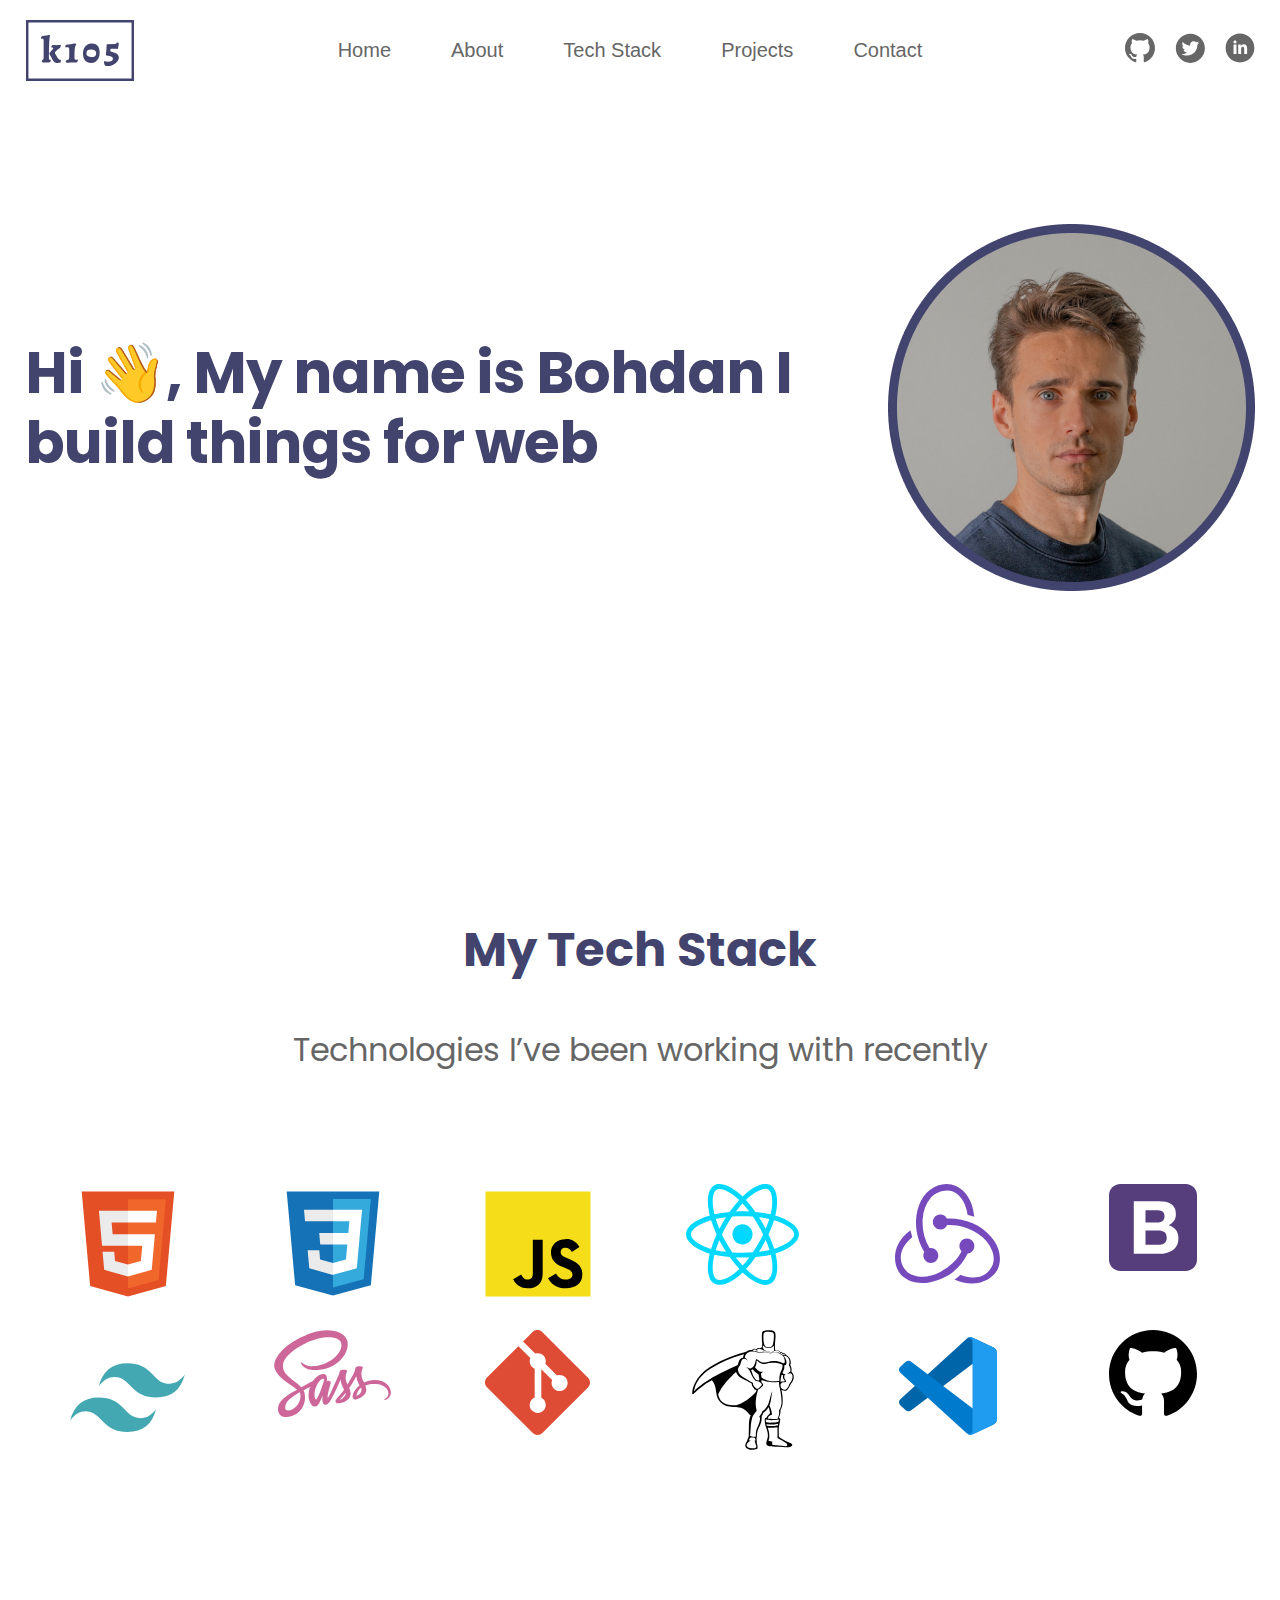
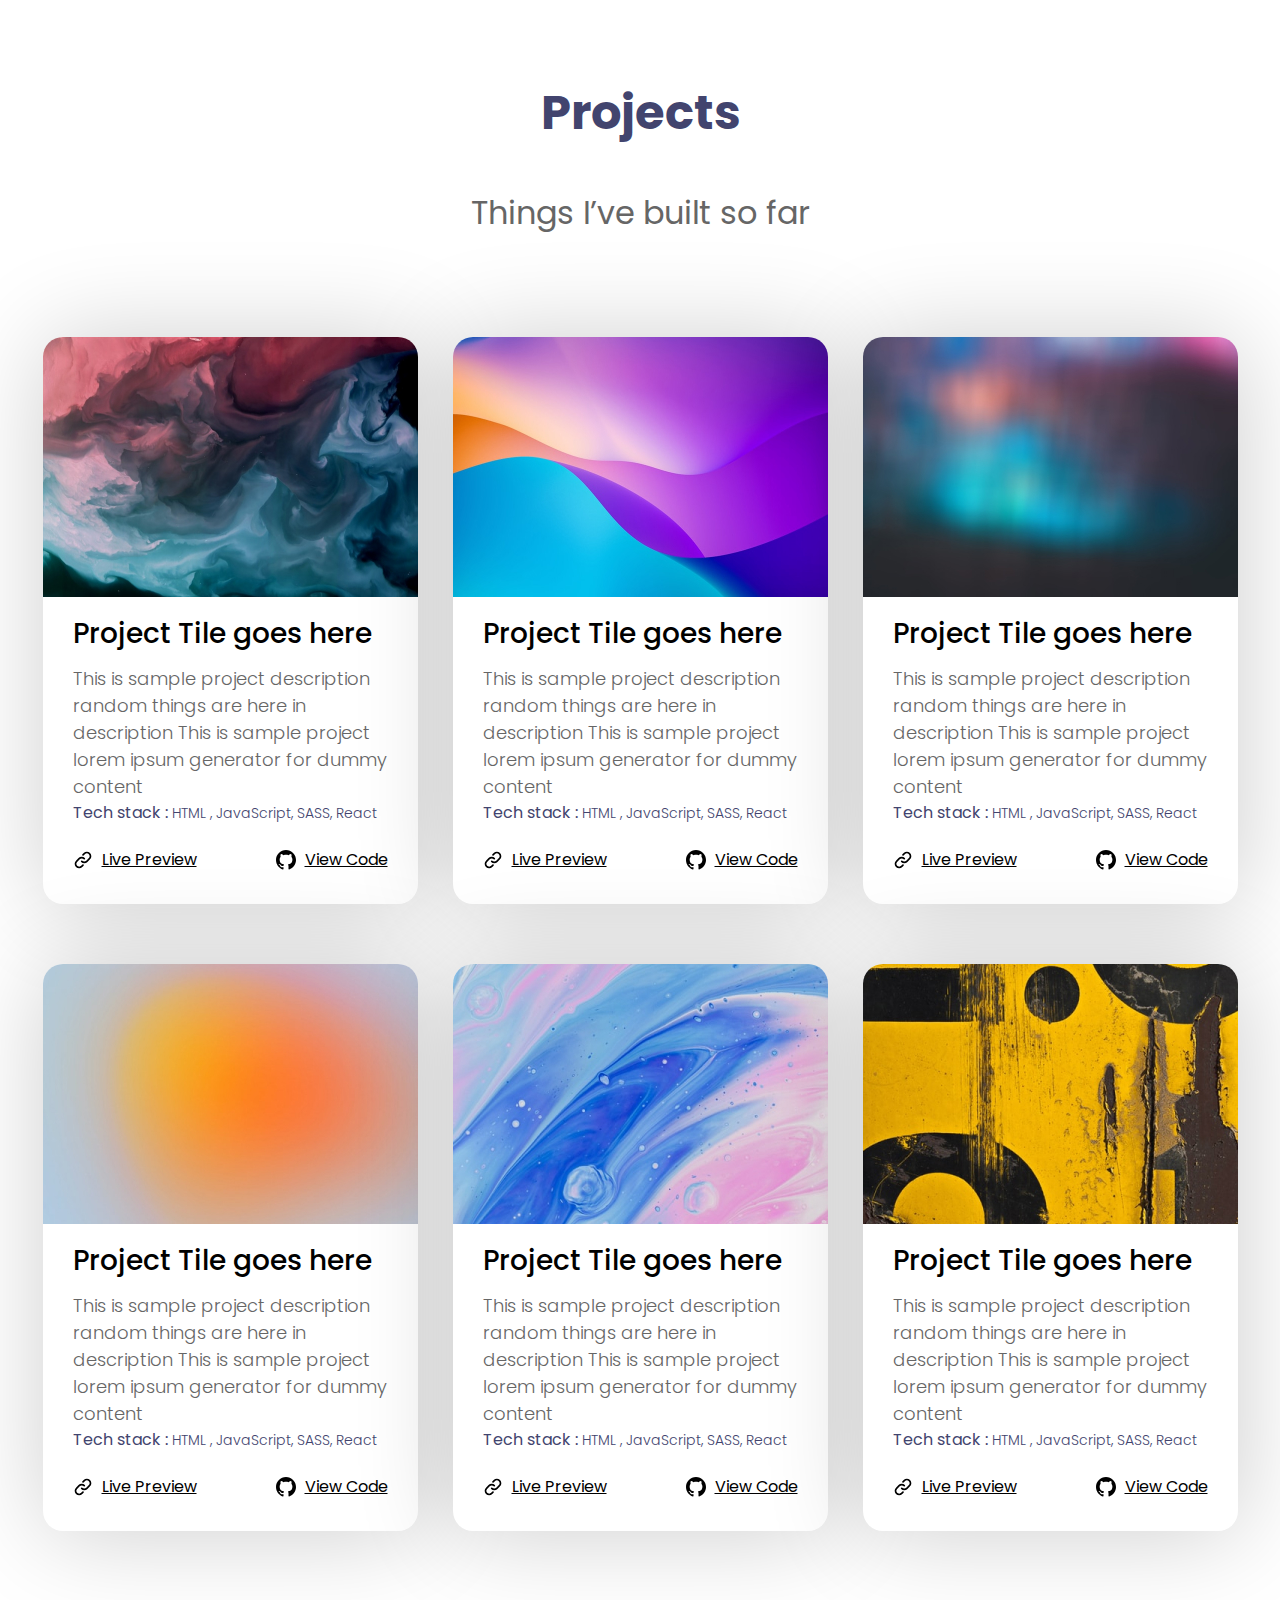
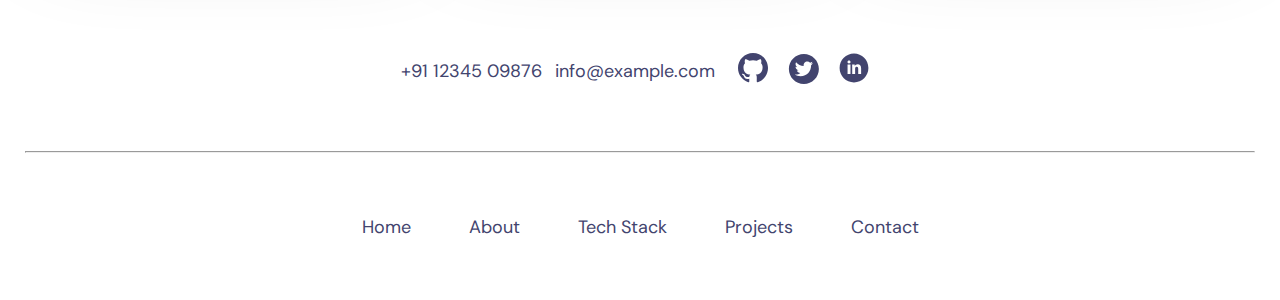
<file: lab1-4/index.html>
<!DOCTYPE html>
<html lang="en">

<head>
	<meta charset="utf-8">
	<title>Portfolio</title>
	<link type="text/css" rel="stylesheet" href="css/style.css">
	<link rel="preconnect" href="https://fonts.googleapis.com">
	<link rel="preconnect" href="https://fonts.gstatic.com" crossorigin>
	<link
		href="https://fonts.googleapis.com/css2?family=DM+Sans:ital,opsz,wght@0,9..40,100..1000;1,9..40,100..1000&family=Poppins:ital,wght@0,100;0,200;0,300;0,400;0,500;0,600;0,700;0,800;0,900;1,100;1,200;1,300;1,400;1,500;1,600;1,700;1,800;1,900&display=swap"
		rel="stylesheet">
	<meta name="viewport"
		content="width=device-width, user-scalable=no, initial-scale=1.0, maximum-scale=1.0, minimum-scale=1.0">
</head>
<body>
<div class="wrapper">
	<header class="header">
		<a href="" class="logo">
			<img src="./img/svg/k105.svg" alt="">
		</a>
		<div class="overlay">
			<nav class="header-menu">
				<ul>
					<li>
						<a class="link" href="index.html">Home</a>
					</li>
					<li>
						<a class="link" href="about.html">About</a>
					</li>
					<li>
						<a class="link" href="tech_stack.html">Tech Stack</a>
					</li>
					<li>
						<a class="link" href="projects.html">Projects</a>
					</li>
					<li>
						<a class="link" href="contact.html">Contact</a>
					</li>
				</ul>
			</nav>
		</div>
		<ul class="header-socials">
			<li>
				<a href=""><img class="icon" src="./img/svg/github_s.svg" alt=""></a>
			</li>
			<li>
				<a href=""><img class="icon" src="./img/svg/twitter_s.svg" alt=""></a>
			</li>
			<li>
				<a href=""><img class="icon" src="./img/svg/linkedin_s.svg" alt=""></a>
			</li>
		</ul>
		<button class="nav-btn">
			<span class="nav-btn-line"></span>
			<span class="nav-btn-line"></span>
			<span class="nav-btn-line"></span>
		</button>
	</header>
	<main class="home-page">
		<section class="hero-section">
			<h1>Hi 👋, My name is Bohdan I build things for web</h1>
			<img src="./img/jpg/author.jpg" alt="">
		</section>
		<section class="tech-stack-section">
			<h2>My Tech Stack</h2>
			<p class="subtitle">Technologies I’ve been working with recently</p>
			<div class="tech-stack-grid">
				<div class="grid-item"><img src="./img/svg/html.svg" alt="HTML"></div>
				<div class="grid-item"><img src="./img/svg/css.svg" alt="CSS"></div>
				<div class="grid-item"><img src="./img/svg/js.svg" alt="JS"></div>
				<div class="grid-item"><img src="./img/svg/react.svg" alt="React"></div>
				<div class="grid-item"><img src="./img/svg/redux.svg" alt="Redux"></div>
				<div class="grid-item"><img src="./img/svg/bootstrap.svg" alt="Bootstrap"></div>
				<div class="grid-item"><img src="./img/svg/tailwind.svg" alt="Tailwind"></div>
				<div class="grid-item"><img src="./img/svg/sass.svg" alt="Saas"></div>
				<div class="grid-item"><img src="./img/svg/git.svg" alt="Git"></div>
				<div class="grid-item"><img src="./img/svg/greensock.svg" alt="Greensock"></div>
				<div class="grid-item"><img src="./img/svg/vscode.svg" alt="VScode"></div>
				<div class="grid-item"><img src="./img/svg/github.svg" alt="GitHub"></div>
			</div>
		</section>
		<section class="projects-section">
			<h2>Projects</h2>
			<p class="subtitle">Things I’ve built so far</p>
			<div class="inner">
				<article class="project-block">
					<img src="img/jpg/projects/1.jpg" alt="">
					<h3>Project Tile goes here</h3>
					<p class="project-desc">This is sample project description random things are
						here in<br> description This is sample project lorem ipsum generator for dummy<br>
						content</p>
					<p class="project-tech"><span>Tech stack :</span> HTML , JavaScript, SASS, React</p>
					<div class="actions">
						<a href="">
							<img src="./img/svg/chain.svg" alt="">
							<span>Live Preview</span>
						</a>
						<a href="">
							<img src="./img/svg/github_xs.svg" alt="">
							<span>View Code</span>
						</a>
					</div>
				</article>
				<article class="project-block">
					<img src="img/jpg/projects/2.jpg" alt="">
					<h3>Project Tile goes here</h3>
					<p class="project-desc">This is sample project description random things are
						here in<br> description This is sample project lorem ipsum generator for dummy<br>
						content</p>
					<p class="project-tech"><span>Tech stack :</span> HTML , JavaScript, SASS, React</p>
					<div class="actions">
						<a href="">
							<img src="./img/svg/chain.svg" alt="">
							<span>Live Preview</span>
						</a>
						<a href="">
							<img src="./img/svg/github_xs.svg" alt="">
							<span>View Code</span>
						</a>
					</div>
				</article>
				<article class="project-block">
					<img src="img/jpg/projects/3.jpg" alt="">
					<h3>Project Tile goes here</h3>
					<p class="project-desc">This is sample project description random things are
						here in<br> description This is sample project lorem ipsum generator for dummy<br>
						content</p>
					<p class="project-tech"><span>Tech stack :</span> HTML , JavaScript, SASS, React</p>
					<div class="actions">
						<a href="">
							<img src="./img/svg/chain.svg" alt="">
							<span>Live Preview</span>
						</a>
						<a href="">
							<img src="./img/svg/github_xs.svg" alt="">
							<span>View Code</span>
						</a>
					</div>
				</article>
			</div>
			<div class="inner">
				<article class="project-block">
					<img src="img/jpg/projects/4.jpg" alt="">
					<h3>Project Tile goes here</h3>
					<p class="project-desc">This is sample project description random things are
						here in<br> description This is sample project lorem ipsum generator for dummy<br>
						content</p>
					<p class="project-tech"><span>Tech stack :</span> HTML , JavaScript, SASS, React</p>
					<div class="actions">
						<a href="">
							<img src="./img/svg/chain.svg" alt="">
							<span>Live Preview</span>
						</a>
						<a href="">
							<img src="./img/svg/github_xs.svg" alt="">
							<span>View Code</span>
						</a>
					</div>
				</article>
				<article class="project-block">
					<img src="img/jpg/projects/5.jpg" alt="">
					<h3>Project Tile goes here</h3>
					<p class="project-desc">This is sample project description random things are
						here in<br> description This is sample project lorem ipsum generator for dummy<br>
						content</p>
					<p class="project-tech"><span>Tech stack :</span> HTML , JavaScript, SASS, React</p>
					<div class="actions">
						<a href="">
							<img src="./img/svg/chain.svg" alt="">
							<span>Live Preview</span>
						</a>
						<a href="">
							<img src="./img/svg/github_xs.svg" alt="">
							<span>View Code</span>
						</a>
					</div>
				</article>
				<article class="project-block">
					<img src="img/jpg/projects/6.jpg" alt="">
					<h3>Project Tile goes here</h3>
					<p class="project-desc">This is sample project description random things are
						here in<br> description This is sample project lorem ipsum generator for dummy<br>
						content</p>
					<p class="project-tech"><span>Tech stack :</span> HTML , JavaScript, SASS, React</p>
					<div class="actions">
						<a href="">
							<img src="./img/svg/chain.svg" alt="">
							<span>Live Preview</span>
						</a>
						<a href="">
							<img src="./img/svg/github_xs.svg" alt="">
							<span>View Code</span>
						</a>
					</div>
				</article>
			</div>
		</section>
	</main>
	<footer>
		<div class="info">
			<a href="tel:+91 12345 09876">+91 12345 09876</a>
			<a href="mailto:info@example.com">info@example.com</a>
			<ul class="horiz-socials-f">
				<li>
					<a href="">
						<img src="./img/svg/github_b.svg" alt="">
					</a>
				</li>
				<li>
					<a href="">
						<img src="./img/svg/twitter_b.svg" alt="">
					</a>
				</li>
				<li>
					<a href="">
						<img src="./img/svg/linkedin_b.svg" alt="">
					</a>
				</li>
			</ul>
		</div>
		<hr>
		<nav>
			<ul class="horiz-menu-footer">
				<li>
					<a href="#">Home</a>
				</li>
				<li>
					<a href="about.html">About</a>
				</li>
				<li>
					<a href="tech_stack.html">Tech Stack</a>
				</li>
				<li>
					<a href="projects.html">Projects</a>
				</li>
				<li>
					<a href="contact.html">Contact</a>
				</li>
			</ul>
		</nav>
	</footer>
</div>
<script src="js/header.js"></script>
</body>
</html>
</file>
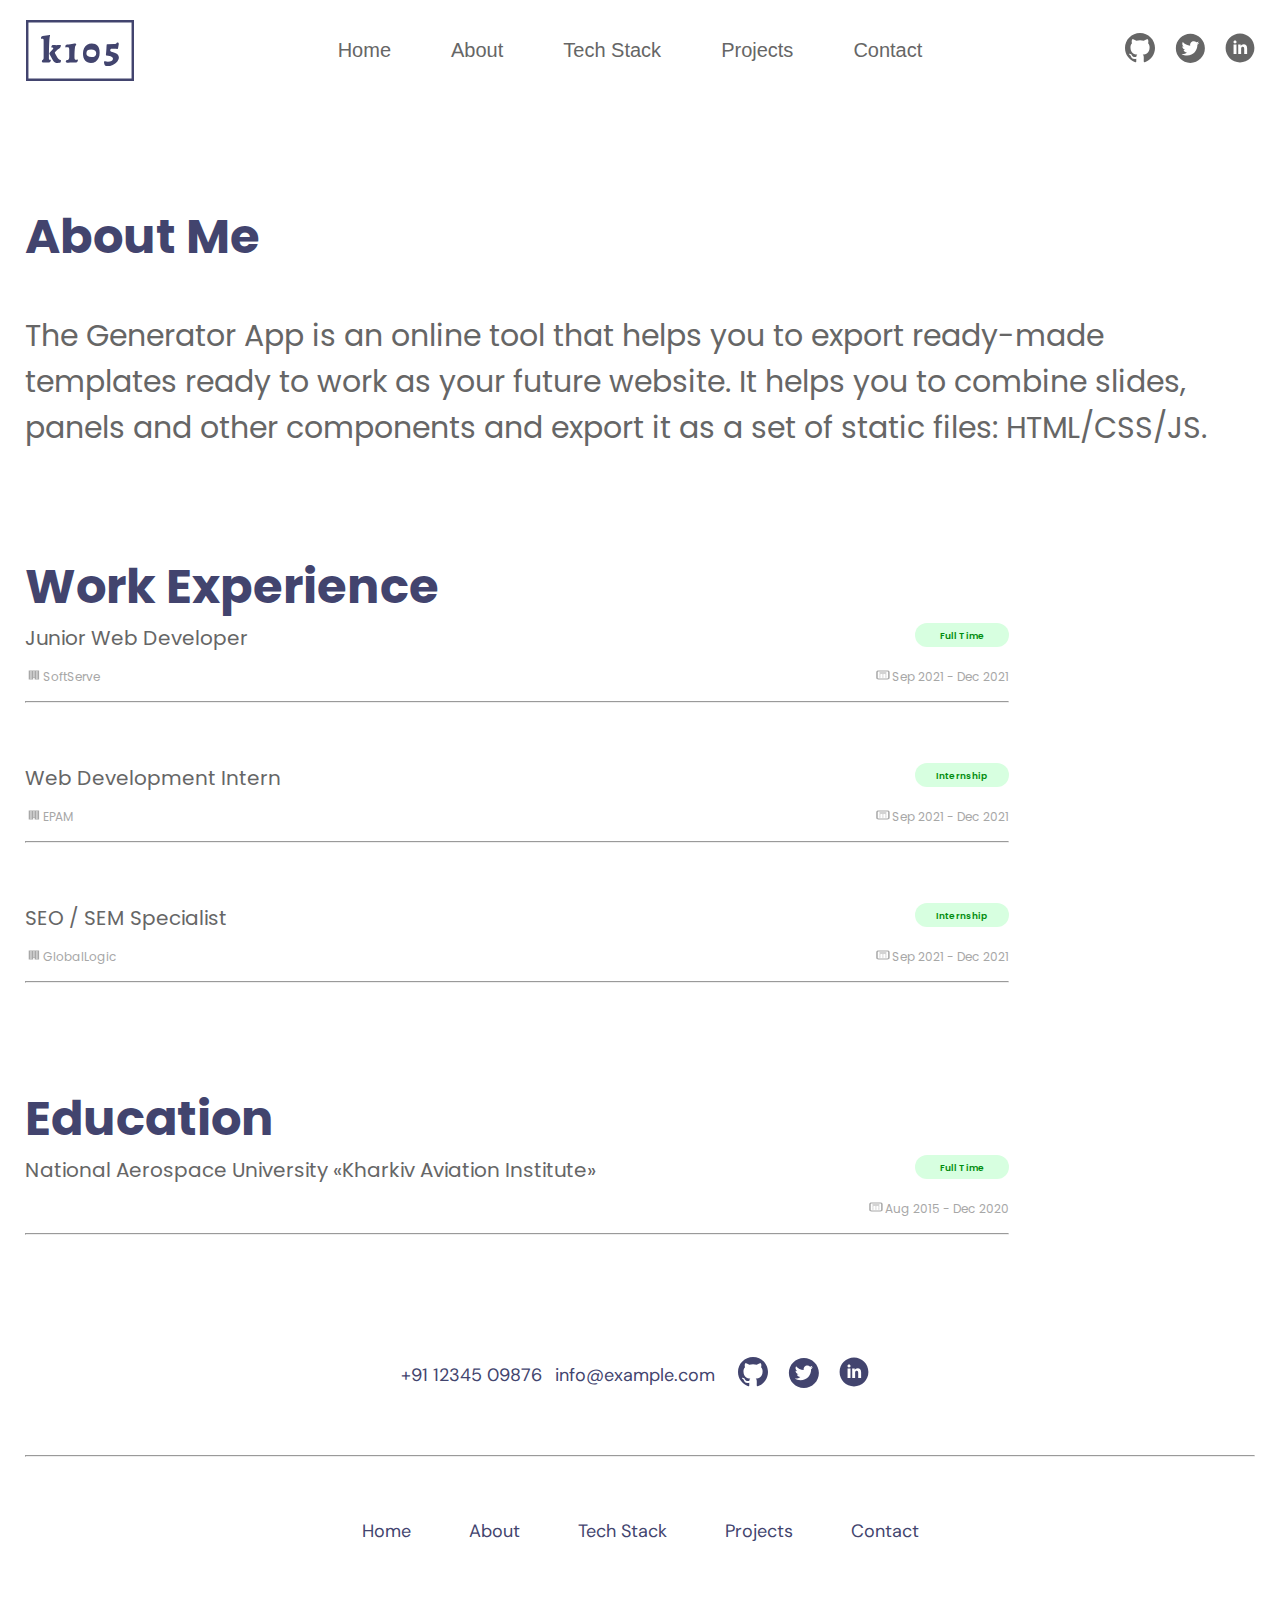
<file: lab1-4/about.html>
<!DOCTYPE html>
<html lang="en">
<head>
	<meta charset="utf-8">
	<title>About me</title>
	<link type="text/css" rel="stylesheet" href="css/style.css">
	<link rel="preconnect" href="https://fonts.googleapis.com">
	<link rel="preconnect" href="https://fonts.gstatic.com" crossorigin>
	<link href="https://fonts.googleapis.com/css2?family=DM+Sans:ital,opsz,wght@0,9..40,100..1000;1,9..40,100..1000&family=Poppins:ital,wght@0,100;0,200;0,300;0,400;0,500;0,600;0,700;0,800;0,900;1,100;1,200;1,300;1,400;1,500;1,600;1,700;1,800;1,900&display=swap" rel="stylesheet">
	<meta name="viewport" content="width=device-width, user-scalable=no, initial-scale=1.0, maximum-scale=1.0, minimum-scale=1.0">
</head>
<body>
<div class="wrapper">
	<header class="header">
		<a href="" class="logo">
			<img src="./img/svg/k105.svg" alt="">
		</a>
		<div class="overlay">
			<nav class="header-menu">
				<ul>
					<li>
						<a class="link" href="index.html">Home</a>
					</li>
					<li>
						<a class="link" href="about.html">About</a>
					</li>
					<li>
						<a class="link" href="tech_stack.html">Tech Stack</a>
					</li>
					<li>
						<a class="link" href="projects.html">Projects</a>
					</li>
					<li>
						<a class="link" href="contact.html">Contact</a>
					</li>
				</ul>
			</nav>
		</div>
		<ul class="header-socials">
			<li>
				<a href=""><img class="icon" src="./img/svg/github_s.svg" alt=""></a>
			</li>
			<li>
				<a href=""><img class="icon" src="./img/svg/twitter_s.svg" alt=""></a>
			</li>
			<li>
				<a href=""><img class="icon" src="./img/svg/linkedin_s.svg" alt=""></a>
			</li>
		</ul>
		<button class="nav-btn">
			<span class="nav-btn-line"></span>
			<span class="nav-btn-line"></span>
			<span class="nav-btn-line"></span>
		</button>
	</header>
	<main>
		<section>
			<h2>About Me</h2>
			<p class="subtitle">The Generator App is an online tool that helps you to export ready-made templates
				ready to work as your future website. It helps you to combine slides, panels and other
				components and export it as a set of static files: HTML/CSS/JS.</p>
		</section>
		<section>
			<h2>Work Experience</h2>
			<div class="work-exp">	
				<div class="job-vacancy">
					<span class="job-name">Junior Web Developer</span>
					<span class="job-time">Full Time</span>
				</div>
				<div class="job-info">
					<span><img src="./img/svg/organization.svg" alt="">SoftServe</span>
					<span><img src="./img/svg/calendar.svg" alt="">Sep 2021 - Dec 2021</span>
				</div>
				<hr>
			</div>
			<div class="work-exp">
				<div class="job-vacancy">
					<span class="job-name">Web Development Intern</span>
					<span class="job-time">Internship</span>
				</div>
				<div class="job-info">
					<span><img src="./img/svg/organization.svg" alt="">EPAM</span>
					<span><img src="./img/svg/calendar.svg" alt="">Sep 2021 - Dec 2021</span>
				</div>
				<hr>
			</div>
			<div class="work-exp">
				<div class="job-vacancy">
					<span class="job-name">SEO / SEM Specialist</span>
					<span class="job-time">Internship</span>
				</div>
				<div class="job-info">
					<span><img src="./img/svg/organization.svg" alt=""><a href="https://jobs.dou.ua/companies/globallogic/">GlobalLogic</a></span>
					<span><img src="./img/svg/calendar.svg" alt="">Sep 2021 - Dec 2021</span>
				</div>
				<hr>
			</div>
		</section>
		<section>
			<h2>Education</h2>
			<div class="work-exp">
				<div class="job-vacancy">
					<span class="job-name">National Aerospace University «Kharkiv Aviation Institute»</span>
					<span class="job-time">Full Time</span>
				</div>
				<div class="job-info">
					<span></span>
					<span><img src="./img/svg/calendar.svg" alt="">Aug 2015 - Dec 2020</span>
				</div>
				<hr>
			</div>
		</section>
	</main>
	<footer>
		<div class="info">
			<a href="tel:+91 12345 09876">+91 12345 09876</a>
			<a href="mailto:info@example.com">info@example.com</a>
			<ul class="horiz-socials-f">
				<li>
					<a href="">
						<img src="./img/svg/github_b.svg" alt="">
					</a>
				</li>
				<li>
					<a href="">
						<img src="./img/svg/twitter_b.svg" alt="">
					</a>
				</li>
				<li>
					<a href="">
						<img src="./img/svg/linkedin_b.svg" alt="">
					</a>
				</li>
			</ul>
		</div>
		<hr>
		<nav>
			<ul class="horiz-menu-footer">
				<li>
					<a href="#">Home</a>
				</li>
				<li>
					<a href="about.html">About</a>
				</li>
				<li>
					<a href="tech_stack.html">Tech Stack</a>
				</li>
				<li>
					<a href="projects.html">Projects</a>
				</li>
				<li>
					<a href="contact.html">Contact</a>
				</li>
			</ul>
		</nav>
	</footer>
</div>
<script src="js/header.js"></script>
</body>
</html>
</file>
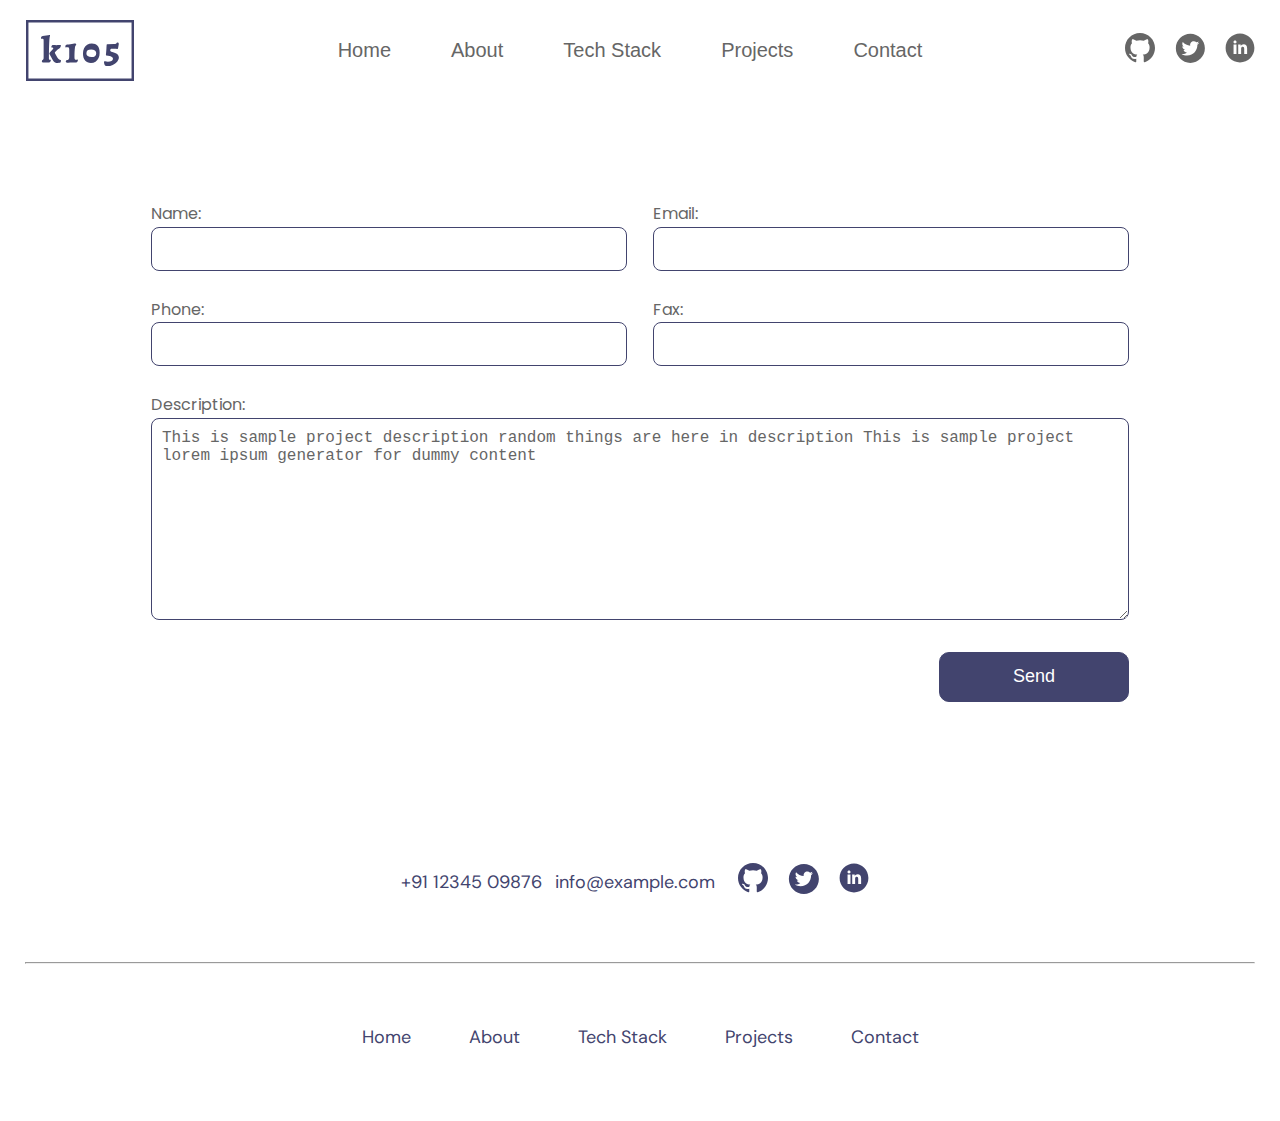
<file: lab1-4/contact.html>
<!DOCTYPE html>
<html lang="en">

<head>
	<meta charset="utf-8">
	<title>Contacts</title>
	<link type="text/css" rel="stylesheet" href="css/style.css">
	<link rel="preconnect" href="https://fonts.googleapis.com">
	<link rel="preconnect" href="https://fonts.gstatic.com" crossorigin>
	<link
		href="https://fonts.googleapis.com/css2?family=DM+Sans:ital,opsz,wght@0,9..40,100..1000;1,9..40,100..1000&family=Poppins:ital,wght@0,100;0,200;0,300;0,400;0,500;0,600;0,700;0,800;0,900;1,100;1,200;1,300;1,400;1,500;1,600;1,700;1,800;1,900&display=swap"
		rel="stylesheet">
	<meta name="viewport"
		content="width=device-width, user-scalable=no, initial-scale=1.0, maximum-scale=1.0, minimum-scale=1.0">
</head>

<body>
<div class="wrapper">
	<header class="header">
		<a href="" class="logo">
			<img src="./img/svg/k105.svg" alt="">
		</a>
		<div class="overlay">
			<nav class="header-menu">
				<ul>
					<li>
						<a class="link" href="index.html">Home</a>
					</li>
					<li>
						<a class="link" href="about.html">About</a>
					</li>
					<li>
						<a class="link" href="tech_stack.html">Tech Stack</a>
					</li>
					<li>
						<a class="link" href="projects.html">Projects</a>
					</li>
					<li>
						<a class="link" href="contact.html">Contact</a>
					</li>
				</ul>
			</nav>
		</div>
		<ul class="header-socials">
			<li>
				<a href=""><img class="icon" src="./img/svg/github_s.svg" alt=""></a>
			</li>
			<li>
				<a href=""><img class="icon" src="./img/svg/twitter_s.svg" alt=""></a>
			</li>
			<li>
				<a href=""><img class="icon" src="./img/svg/linkedin_s.svg" alt=""></a>
			</li>
		</ul>
		<button class="nav-btn">
			<span class="nav-btn-line"></span>
			<span class="nav-btn-line"></span>
			<span class="nav-btn-line"></span>
		</button>
	</header>
	<main>
		<section>
			<form action="" class="contact-form">
				<div class="form-row">
					<div class="form-col">
						<label for="name">Name:</label>
						<input type="text" id="name">
					</div>
					<div class="form-col">
						<label for="email">Email:</label>
						<input type="email" id="email">
					</div>
				</div>
				<div class="form-row">
					<div class="form-col">
						<label for="phone">Phone:</label>
						<input type="text" id="phone">
					</div>
					<div class="form-col">
						<label for="fax">Fax:</label>
						<input type="text" id="fax">
					</div>
				</div>
				<div class="form-row flex-end">
					<div class="form-col">
						<label for="description">Description:</label>
						<textarea name="description" id="description" cols="30" rows="10" placeholder="This is sample project description random things are here in description This is sample project lorem ipsum generator for dummy content"></textarea>
					</div>
				</div>
				<div class="form-row flex-end cols-auto">
					<div class="form-col">
						<button class="send-btn" type="button">Send</button>
					</div>
				</div>
			</form>
		</section>
	</main>
	<footer>
		<div class="info">
			<a href="tel:+91 12345 09876">+91 12345 09876</a>
			<a href="mailto:info@example.com">info@example.com</a>
			<ul class="horiz-socials-f">
				<li>
					<a href="">
						<img src="./img/svg/github_b.svg" alt="">
					</a>
				</li>
				<li>
					<a href="">
						<img src="./img/svg/twitter_b.svg" alt="">
					</a>
				</li>
				<li>
					<a href="">
						<img src="./img/svg/linkedin_b.svg" alt="">
					</a>
				</li>
			</ul>
		</div>
		<hr>
		<nav>
			<ul class="horiz-menu-footer">
				<li>
					<a href="#">Home</a>
				</li>
				<li>
					<a href="about.html">About</a>
				</li>
				<li>
					<a href="tech_stack.html">Tech Stack</a>
				</li>
				<li>
					<a href="projects.html">Projects</a>
				</li>
				<li>
					<a href="contact.html">Contact</a>
				</li>
			</ul>
		</nav>
	</footer>
</div>
<script src="js/header.js"></script>
</body>

</html>
</file>
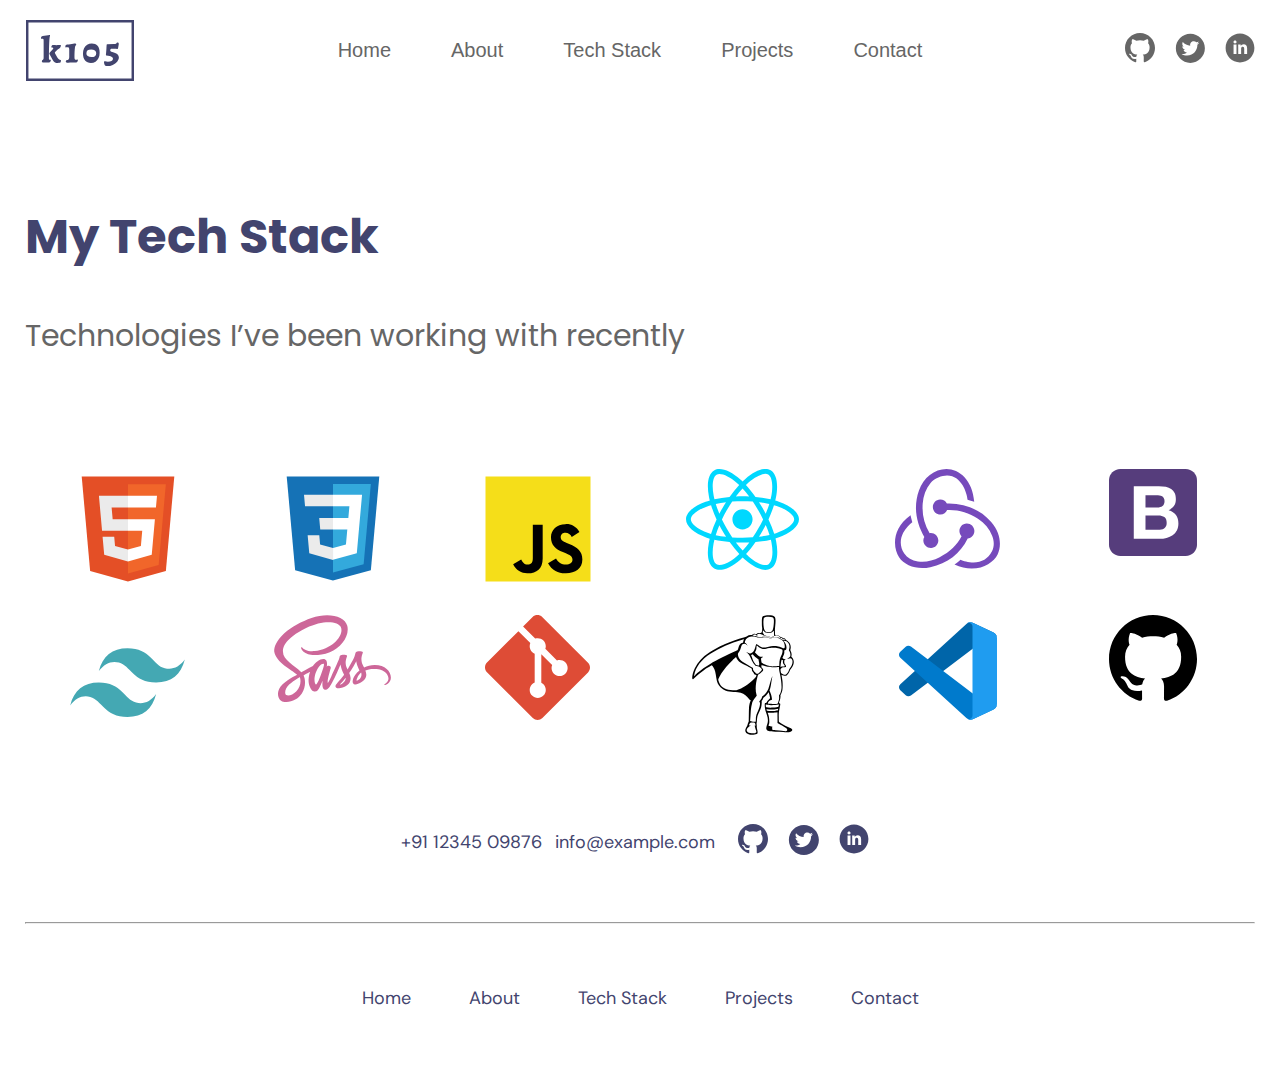
<file: lab1-4/tech_stack.html>
<!DOCTYPE html>
<html lang="en">
<head>
	<meta charset="utf-8">
	<title>Tech Stack</title>
	<link type="text/css" rel="stylesheet" href="css/style.css">
	<link rel="preconnect" href="https://fonts.googleapis.com">
	<link rel="preconnect" href="https://fonts.gstatic.com" crossorigin>
	<link href="https://fonts.googleapis.com/css2?family=DM+Sans:ital,opsz,wght@0,9..40,100..1000;1,9..40,100..1000&family=Poppins:ital,wght@0,100;0,200;0,300;0,400;0,500;0,600;0,700;0,800;0,900;1,100;1,200;1,300;1,400;1,500;1,600;1,700;1,800;1,900&display=swap" rel="stylesheet">
	<meta name="viewport" content="width=device-width, user-scalable=no, initial-scale=1.0, maximum-scale=1.0, minimum-scale=1.0">
</head>
<body>
<div class="wrapper">
	<header class="header">
		<a href="" class="logo">
			<img src="./img/svg/k105.svg" alt="">
		</a>
		<div class="overlay">
			<nav class="header-menu">
				<ul>
					<li>
						<a class="link" href="index.html">Home</a>
					</li>
					<li>
						<a class="link" href="about.html">About</a>
					</li>
					<li>
						<a class="link" href="tech_stack.html">Tech Stack</a>
					</li>
					<li>
						<a class="link" href="projects.html">Projects</a>
					</li>
					<li>
						<a class="link" href="contact.html">Contact</a>
					</li>
				</ul>
			</nav>
		</div>
		<ul class="header-socials">
			<li>
				<a href=""><img class="icon" src="./img/svg/github_s.svg" alt=""></a>
			</li>
			<li>
				<a href=""><img class="icon" src="./img/svg/twitter_s.svg" alt=""></a>
			</li>
			<li>
				<a href=""><img class="icon" src="./img/svg/linkedin_s.svg" alt=""></a>
			</li>
		</ul>
		<button class="nav-btn">
			<span class="nav-btn-line"></span>
			<span class="nav-btn-line"></span>
			<span class="nav-btn-line"></span>
		</button>
	</header>
	<main>
		<section class="tech-stack-section">
			<h2>My Tech Stack</h2>
			<p class="subtitle">Technologies I’ve been working with recently</p>
			<div class="tech-stack-grid">
				<div class="grid-item"><img src="./img/svg/html.svg" alt="HTML"></div>
				<div class="grid-item"><img src="./img/svg/css.svg" alt="CSS"></div>
				<div class="grid-item"><img src="./img/svg/js.svg" alt="JS"></div>
				<div class="grid-item"><img src="./img/svg/react.svg" alt="React"></div>
				<div class="grid-item"><img src="./img/svg/redux.svg" alt="Redux"></div>
				<div class="grid-item"><img src="./img/svg/bootstrap.svg" alt="Bootstrap"></div>
				<div class="grid-item"><img src="./img/svg/tailwind.svg" alt="Tailwind"></div>
				<div class="grid-item"><img src="./img/svg/sass.svg" alt="Saas"></div>
				<div class="grid-item"><img src="./img/svg/git.svg" alt="Git"></div>
				<div class="grid-item"><img src="./img/svg/greensock.svg" alt="Greensock"></div>
				<div class="grid-item"><img src="./img/svg/vscode.svg" alt="VScode"></div>
				<div class="grid-item"><img src="./img/svg/github.svg" alt="GitHub"></div>
			</div>
		</section>
	</main>
	<footer>
		<div class="info">
			<a href="tel:+91 12345 09876">+91 12345 09876</a>
			<a href="mailto:info@example.com">info@example.com</a>
			<ul class="horiz-socials-f">
				<li>
					<a href="">
						<img src="./img/svg/github_b.svg" alt="">
					</a>
				</li>
				<li>
					<a href="">
						<img src="./img/svg/twitter_b.svg" alt="">
					</a>
				</li>
				<li>
					<a href="">
						<img src="./img/svg/linkedin_b.svg" alt="">
					</a>
				</li>
			</ul>
		</div>
		<hr>
		<nav>
			<ul class="horiz-menu-footer">
				<li>
					<a href="#">Home</a>
				</li>
				<li>
					<a href="about.html">About</a>
				</li>
				<li>
					<a href="tech_stack.html">Tech Stack</a>
				</li>
				<li>
					<a href="projects.html">Projects</a>
				</li>
				<li>
					<a href="contact.html">Contact</a>
				</li>
			</ul>
		</nav>
	</footer>
</div>
<script src="js/header.js"></script>
</body>
</html>
</file>
<file: lab1-4/css/style.css>
/*reset some standart styles*/
@import "reset.css";

/*set common styles for pages*/
@import "common.css";

/*home page style*/
@import "header.css";

@import "logo.css";

@import "title.css";

@import "hero-section.css";

@import "home-page.css";

@import "footer.css";

/*about me style*/
@import "work-exp.css";

@import "job-card.css";

@import "job-time.css";

/*tech stack style*/
@import "tech-stack.css";

/*projects style*/
@import "project-section.css";

@import "project-card.css";

@import "filters.css";

@import "view-button.css";

/*contacts style*/
@import "text-input.css";

@import "label.css";

@import "send-button.css";

@import "contact-form.css";
</file>
